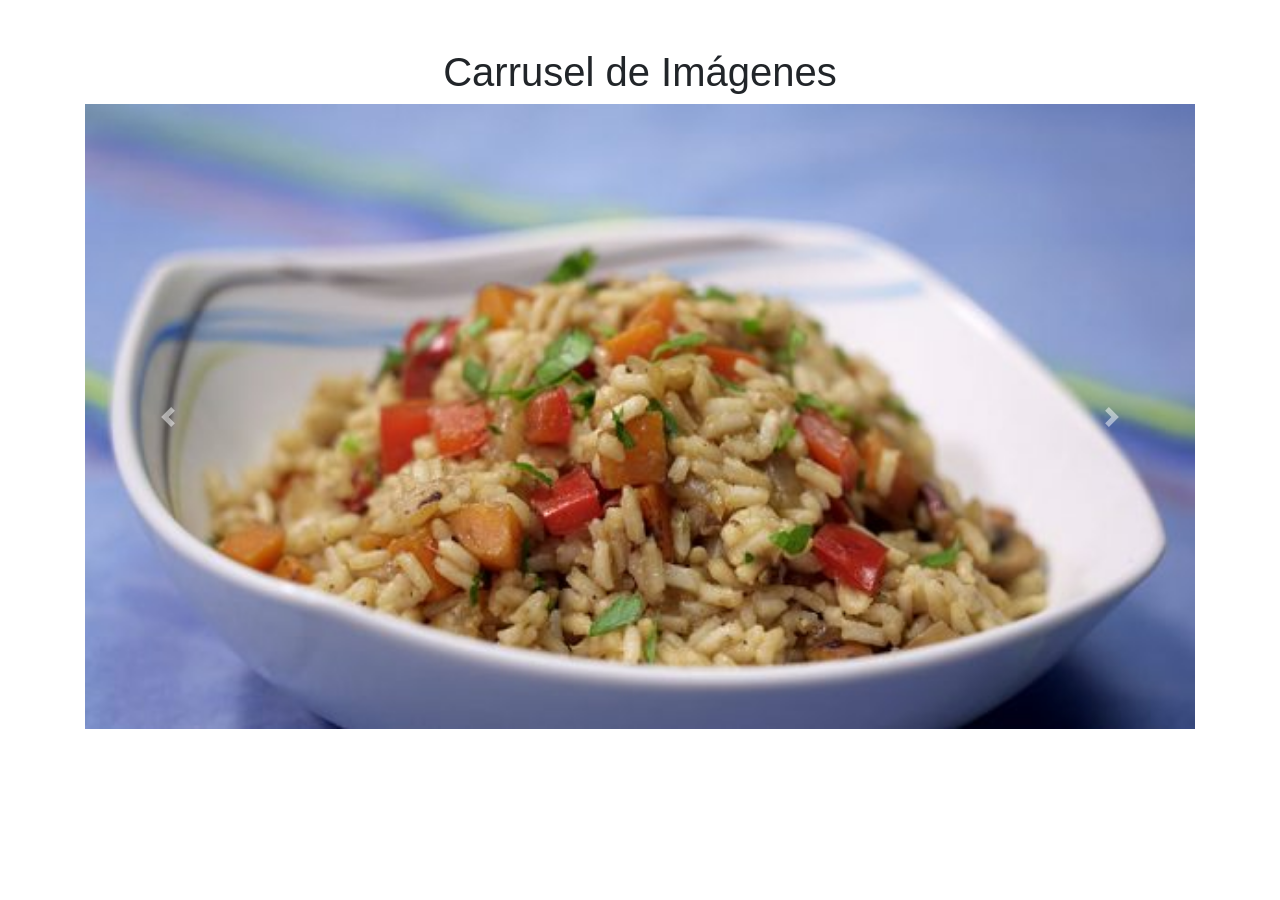
<file: galeria.html>
<!DOCTYPE html>
<html lang="es">
<head>
  <meta charset="UTF-8">
  <meta name="viewport" content="width=device-width, initial-scale=1.0">
  <title>Carrusel de Imágenes con Bootstrap</title>
  <!-- Agregar el enlace a la hoja de estilos de Bootstrap -->
  <link href="https://stackpath.bootstrapcdn.com/bootstrap/4.5.2/css/bootstrap.min.css" rel="stylesheet">
</head>
<body>

  <div class="container mt-5">
    <h1 class="text-center">Carrusel de Imágenes</h1>

    <!-- Carrusel -->
    <div id="carouselExampleControls" class="carousel slide" data-ride="carousel">
        <div class="carousel-inner">
            <!-- Primer imagen -->
            <div class="carousel-item active">
            <img src="./img/Arroz-frito-chino-con-verduras.jpg" class="d-block w-100" alt="Imagen 1">
            </div>
            <!-- Segunda imagen -->
            <div class="carousel-item">
            <img src="./img/bolas-de-pescado.jpg" class="d-block w-100" alt="Imagen 2">
            </div>
            <!-- Tercera imagen -->
            <div class="carousel-item">
            <img src="./img/Cerdo-agridulce.jpg" class="d-block w-100" alt="Imagen 3">
            </div>

            <div class="carousel-item">
                <img src="./img/chopsuey.jpeg" class="d-block w-100" alt="Imagen 3">
            </div>
            <div class="carousel-item">
                <img src="./img/image.png" class="d-block w-100" alt="Imagen 3">
            </div>
        </div>
        
      <!-- Controles para mover el carrusel -->
      <a class="carousel-control-prev" href="#carouselExampleControls" role="button" data-slide="prev">
        <span class="carousel-control-prev-icon" aria-hidden="true"></span>
        <span class="sr-only">Anterior</span>
      </a>
      <a class="carousel-control-next" href="#carouselExampleControls" role="button" data-slide="next">
        <span class="carousel-control-next-icon" aria-hidden="true"></span>
        <span class="sr-only">Siguiente</span>
      </a>
    </div>
  </div>

  <!-- Agregar los scripts de Bootstrap -->
  <script src="https://code.jquery.com/jquery-3.5.1.slim.min.js"></script>
  <script src="https://cdn.jsdelivr.net/npm/@popperjs/core@2.5.4/dist/umd/popper.min.js"></script>
  <script src="https://stackpath.bootstrapcdn.com/bootstrap/4.5.2/js/bootstrap.min.js"></script>

</body>
</html>
</file>
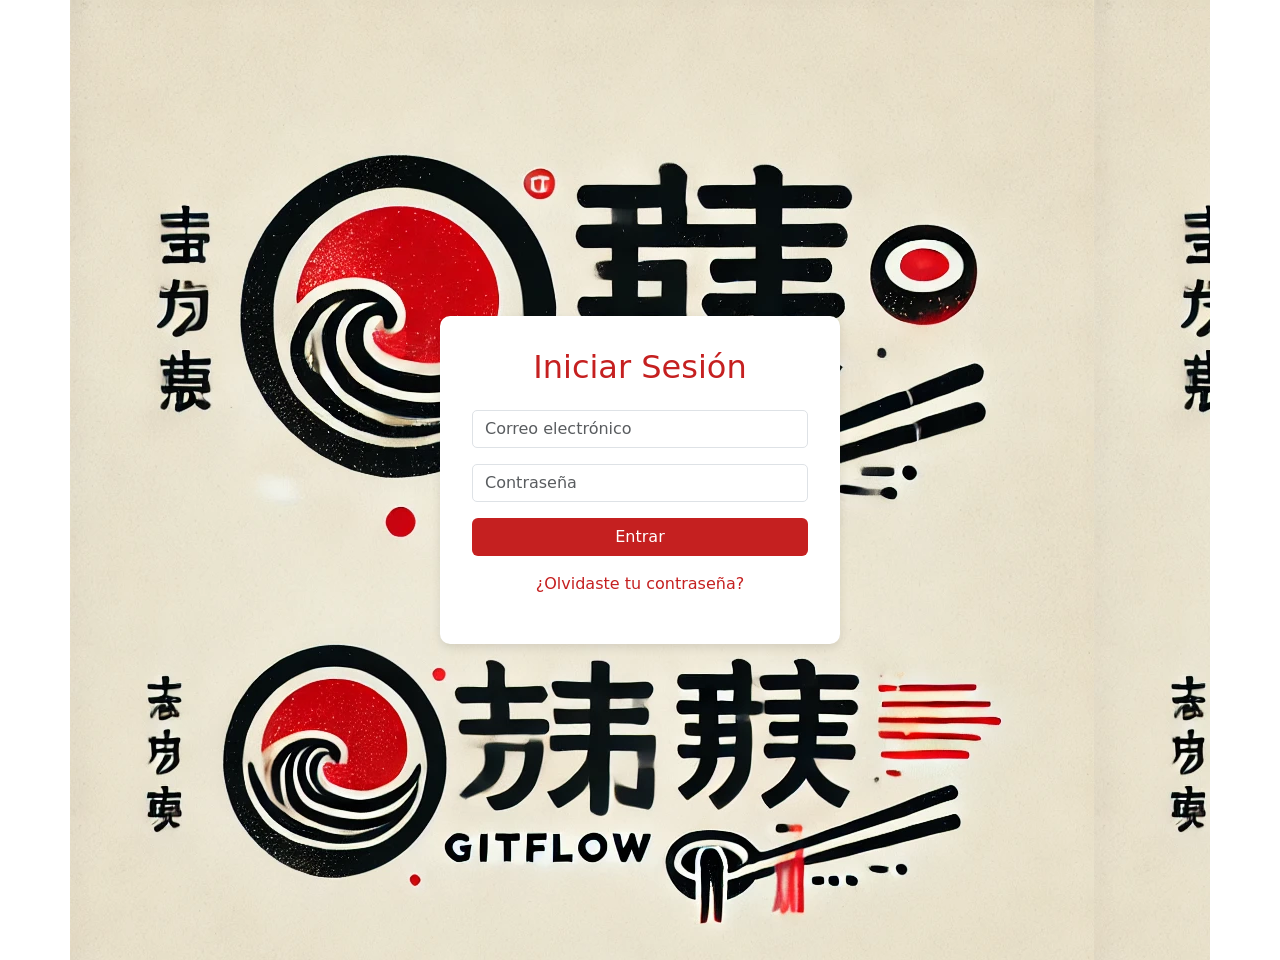
<file: login.html>
<!DOCTYPE html>
<html lang="es">
<head>
    <meta charset="UTF-8">
    <meta name="viewport" content="width=device-width, initial-scale=1.0">
    <title>Login</title>
    <link href="https://cdn.jsdelivr.net/npm/bootstrap@5.3.0/dist/css/bootstrap.min.css" rel="stylesheet">
    <link rel="stylesheet" href="css/login.css">
</head>
<body>
    <div class="container">
        <div class="login-container">
            <h2>Iniciar Sesión</h2>
            <form>
                <div class="mb-3">
                    <input type="email" class="form-control" placeholder="Correo electrónico" required>
                </div>
                <div class="mb-3">
                    <input type="password" class="form-control" placeholder="Contraseña" required>
                </div>
                <button type="submit" class="btn btn-login w-100">Entrar</button>
            </form>
            <p class="mt-3">
                <a href="#" class="text-decoration-none forgot">¿Olvidaste tu contraseña?</a>
            </p>
        </div>
    </div>

</body>
</html>
</file>
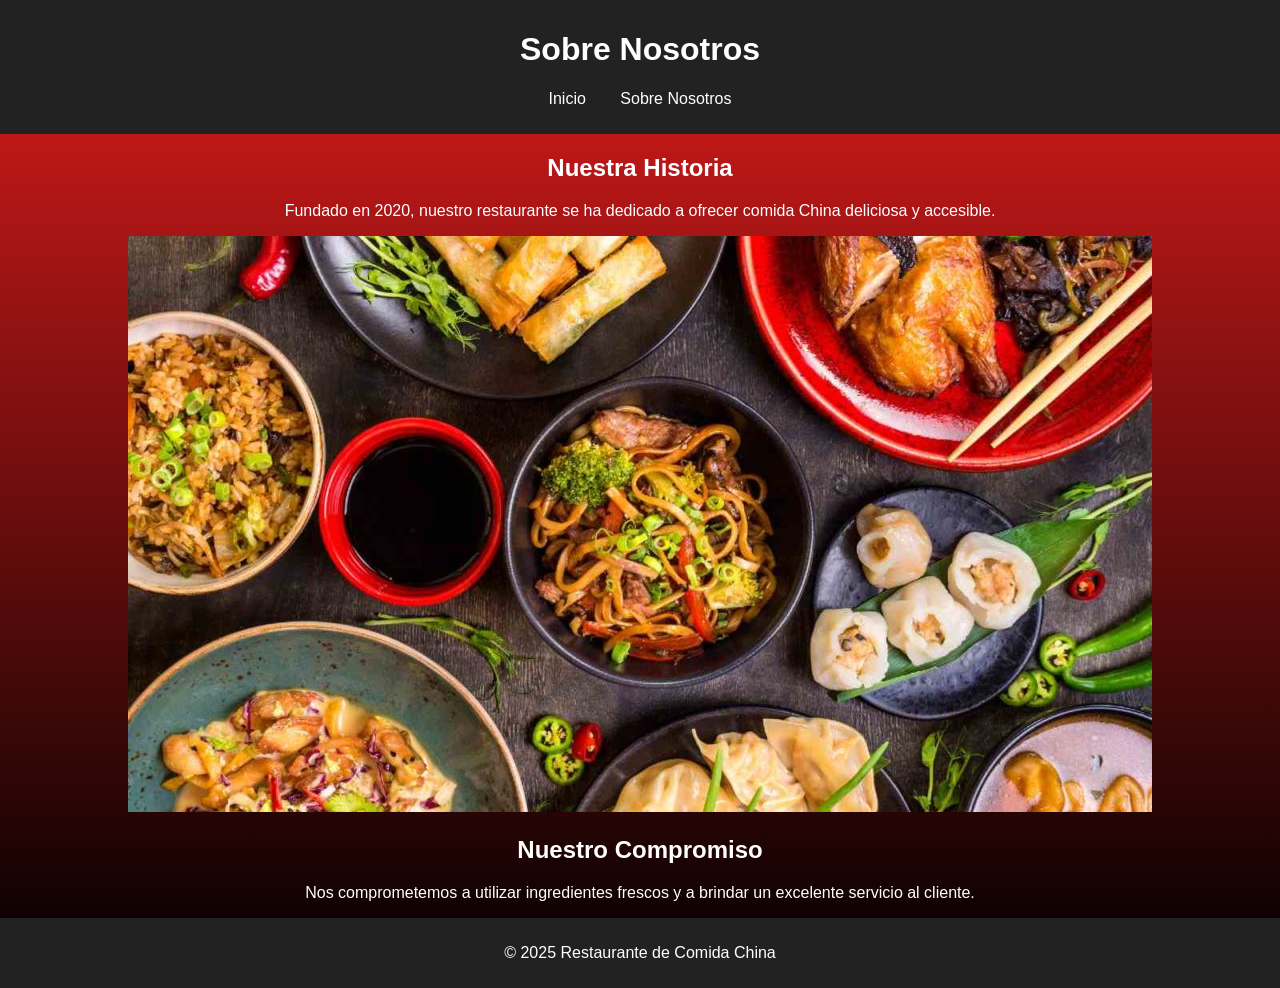
<file: sobre-nosotros.html>
<!DOCTYPE html>
<html lang="es">
<head>
    <meta charset="UTF-8">
    <meta name="viewport" content="width=device-width, initial-scale=1.0">
    <title>Sobre Nosotros</title>
    <link rel="stylesheet" href="./css/sobre-nosotros.css">
</head>
<body>
    <header>
        <h1>Sobre Nosotros</h1>
        <nav>
            <ul>
                <li><a href="index.html">Inicio</a></li>
                <li><a href="sobre-nosotros.html">Sobre Nosotros</a></li>
            </ul>
        </nav>
    </header>
    <main>
        <h2>Nuestra Historia</h2>
        <p>Fundado en 2020, nuestro restaurante se ha dedicado a ofrecer comida China deliciosa y accesible.</p>
        <img src="./img/gastronomia-china.jpg" alt="Comida deliciosa" />
        <h2>Nuestro Compromiso</h2>
        <p>Nos comprometemos a utilizar ingredientes frescos y a brindar un excelente servicio al cliente.</p>
    </main>
    <footer>
        <p>&copy; 2025 Restaurante de Comida China</p>
    </footer>
</body>
</html>
</file>
<file: css/login.css>
body {
    background-color: #ffffff; 
    height: 960px;
    width: 100%;
}
.container{
    background-image: url(../img/image.png);
    height: 100%;
    width: 100%;
    display: flex;
    justify-content: center;
    align-items: center;
}
.login-container {
    background: white;
    padding: 2rem;
    border-radius: 10px;
    box-shadow: 0 4px 10px rgba(0, 0, 0, 0.1);
    max-width: 400px;
    width: 100%;
    text-align: center;
}
.login-container h2 {
    color: #c52020;
    margin-bottom: 1.5rem;
}
.form-control {
    border-radius: 5px;
}
.btn-login {
    background-color: #c52020;
    color: white;
    transition: 0.3s;
}
.btn-login:hover {
    background-color: #c52020;
}
.forgot{
    color: #c52020;
}
</file>
<file: css/sobre-nosotros.css>
body {
    font-family: Arial, sans-serif;
    margin: 0;
    padding: 0;
    text-align: center;
    background: linear-gradient(to bottom, #db1b1b, #000000);
    color: white;
}

header {
    background-color: #222;
    padding: 10px 0;
    text-align: center;
}

nav ul {
    list-style-type: none;
    padding: 0;
}

nav ul li {
    display: inline;
    margin: 0 15px;
}

nav a {
    color: white;
    text-decoration: none; 
}

footer {
    text-align: center;
    padding: 10px 0;
    background-color: #222;
    color: white;
}
</file>
